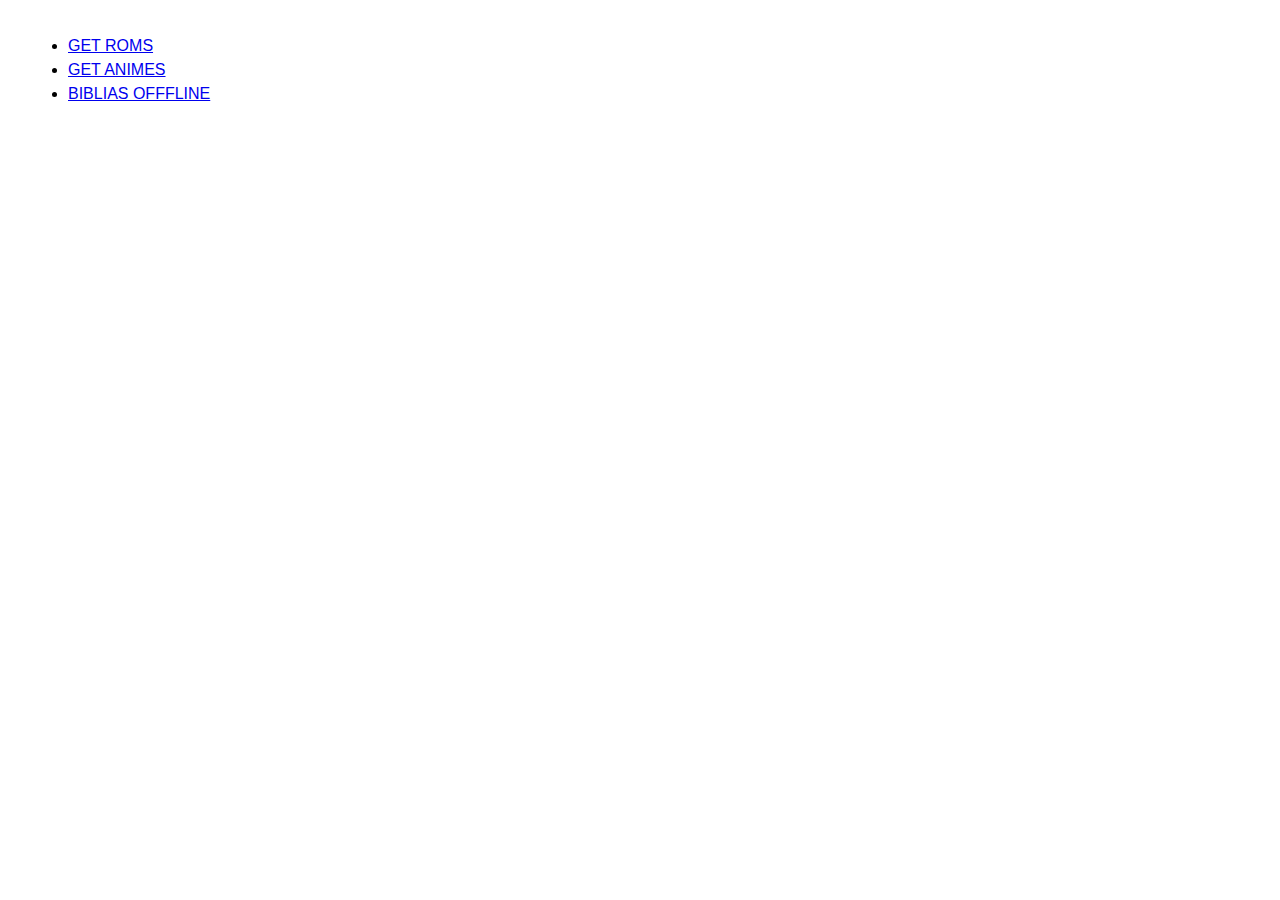
<file: docs/index.html>
<!DOCTYPE html>
<html lang="en">
  <head>
    <meta charset="UTF-8" />
    <meta http-equiv="X-UA-Compatible" content="IE=edge" />
    <meta name="viewport" content="width=device-width, initial-scale=1.0" />
    <title>Pages</title>
    <style>
      body {
        padding: 10px 20px;
        font-family: Arial, Helvetica, sans-serif;
        line-height: 1.5rem;
      }

      .title {
        margin-bottom: 50px;
        text-align: center;
      }
    </style>
  </head>
  <body>
    <div>
      <ul>
        <li>
          <a href="/web-pages/get-roms">GET ROMS</a>
        </li>
        <li>
          <a href="/web-pages/get-animes">GET ANIMES</a>
        </li>
        <li>
          <a href="/web-pages/biblias-offline">BIBLIAS OFFFLINE</a>
        </li>
      </ul>
    </div>
  </body>
</html>
</file>
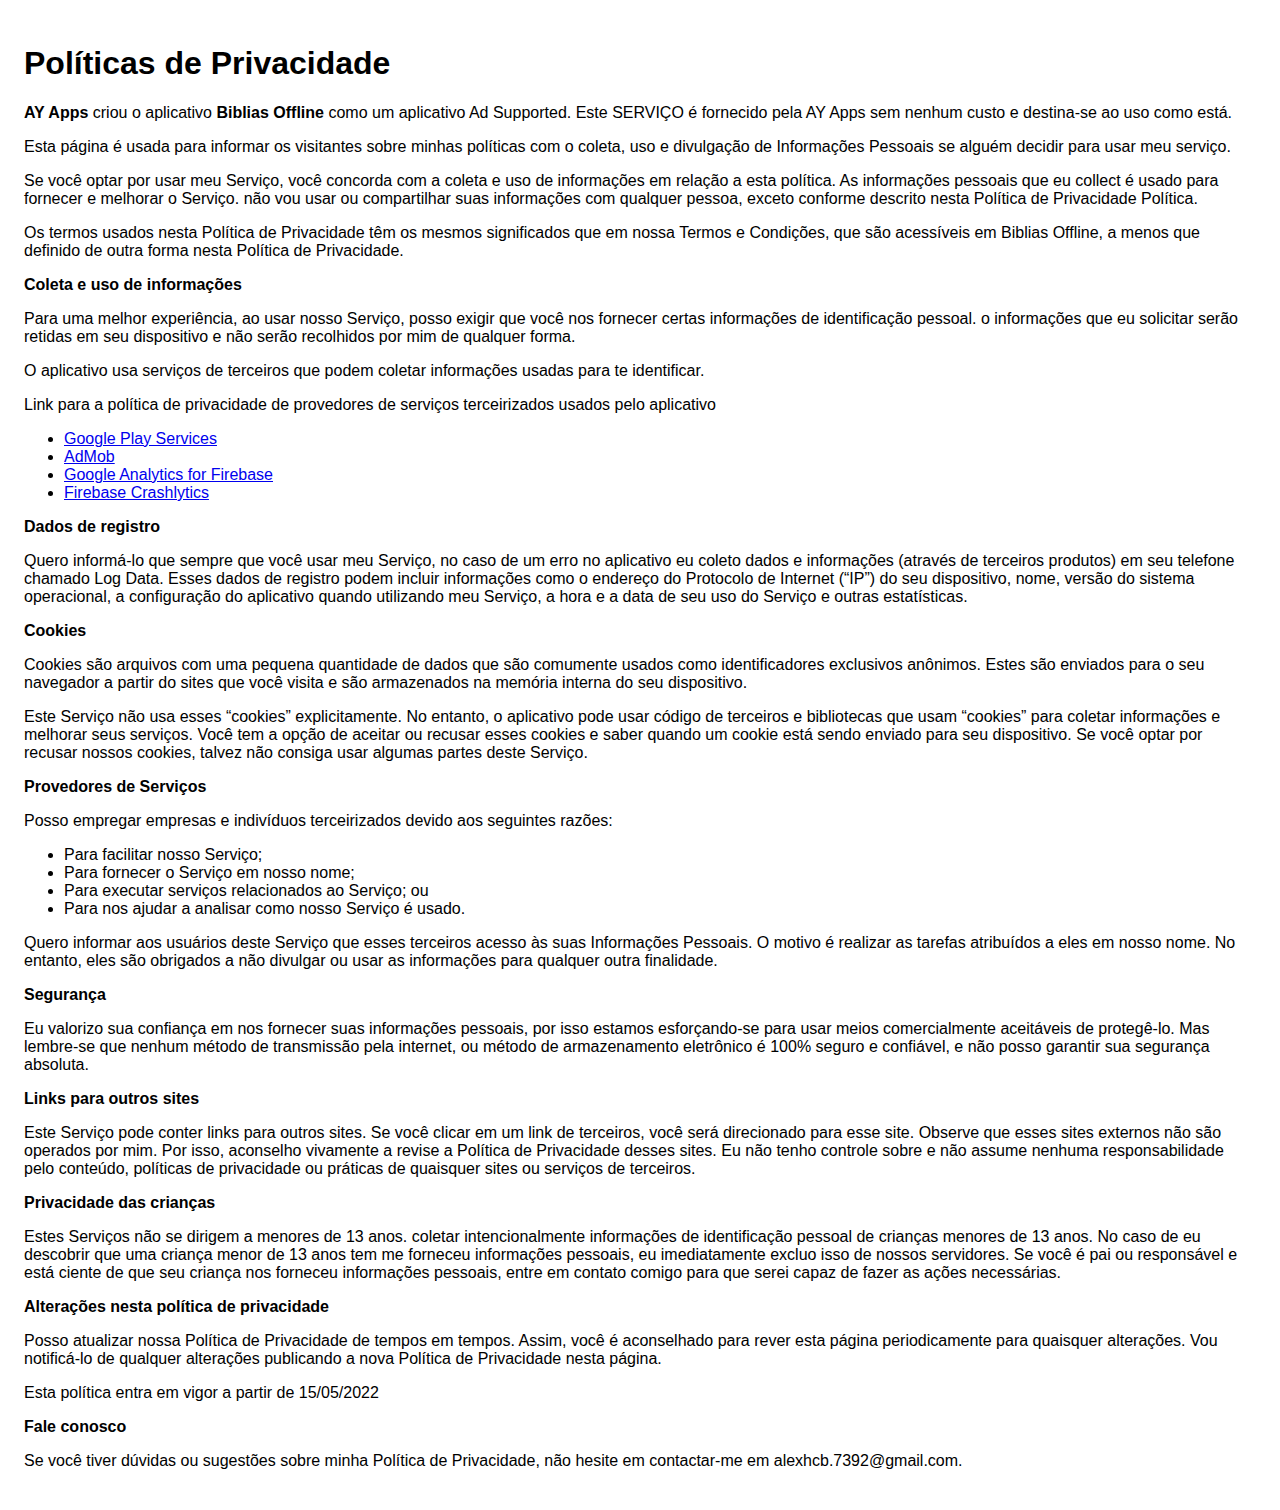
<file: docs/biblias-offline/index.html>
<!DOCTYPE html>
<html lang="en">
  <head>
    <meta charset="utf-8" />
    <meta http-equiv="X-UA-Compatible" content="IE=edge" />
    <meta name="viewport" content="width=device-width" />
    <title>Políticas de Privacidade</title>
    <style>
      body {
        font-family: Arial, Helvetica, sans-serif;
        padding: 1em;
      }
    </style>
  </head>
  <body>
    <h1>Políticas de Privacidade</h1>
    <p>
      <strong>AY Apps</strong> criou o aplicativo
      <strong>Biblias Offline</strong> como um aplicativo Ad Supported. Este
      SERVIÇO é fornecido pela AY Apps sem nenhum custo e destina-se ao uso como
      está.
    </p>
    <p>
      Esta página é usada para informar os visitantes sobre minhas políticas com
      o coleta, uso e divulgação de Informações Pessoais se alguém decidir para
      usar meu serviço.
    </p>
    <p>
      Se você optar por usar meu Serviço, você concorda com a coleta e uso de
      informações em relação a esta política. As informações pessoais que eu
      collect é usado para fornecer e melhorar o Serviço. não vou usar ou
      compartilhar suas informações com qualquer pessoa, exceto conforme
      descrito nesta Política de Privacidade Política.
    </p>
    <p>
      Os termos usados ​​nesta Política de Privacidade têm os mesmos
      significados que em nossa Termos e Condições, que são acessíveis em
      Biblias Offline, a menos que definido de outra forma nesta Política de
      Privacidade.
    </p>
    <p><strong>Coleta e uso de informações</strong></p>
    <p>
      Para uma melhor experiência, ao usar nosso Serviço, posso exigir que você
      nos fornecer certas informações de identificação pessoal. o informações
      que eu solicitar serão retidas em seu dispositivo e não serão recolhidos
      por mim de qualquer forma.
    </p>
    <div>
      <p>
        O aplicativo usa serviços de terceiros que podem coletar informações
        usadas para te identificar.
      </p>
      <p>
        Link para a política de privacidade de provedores de serviços
        terceirizados usados pelo aplicativo
      </p>
      <ul>
        <li>
          <a
            href="https://www.google.com/policies/privacy/"
            target="_blank"
            rel="noopener noreferrer"
            >Google Play Services</a
          >
        </li>
        <li>
          <a
            href="https://support.google.com/admob/answer/6128543?hl=en"
            target="_blank"
            rel="noopener noreferrer"
            >AdMob</a
          >
        </li>
        <li>
          <a
            href="https://firebase.google.com/policies/analytics"
            target="_blank"
            rel="noopener noreferrer"
            >Google Analytics for Firebase</a
          >
        </li>
        <li>
          <a
            href="https://firebase.google.com/support/privacy/"
            target="_blank"
            rel="noopener noreferrer"
            >Firebase Crashlytics</a
          >
        </li>
        <!----><!----><!----><!----><!----><!----><!----><!----><!----><!----><!----><!----><!----><!----><!----><!----><!----><!----><!----><!----><!----><!----><!----><!---->
      </ul>
    </div>
    <p><strong>Dados de registro</strong></p>
    <p>
      Quero informá-lo que sempre que você usar meu Serviço, no caso de um erro
      no aplicativo eu coleto dados e informações (através de terceiros
      produtos) em seu telefone chamado Log Data. Esses dados de registro podem
      incluir informações como o endereço do Protocolo de Internet (“IP”) do seu
      dispositivo, nome, versão do sistema operacional, a configuração do
      aplicativo quando utilizando meu Serviço, a hora e a data de seu uso do
      Serviço e outras estatísticas.
    </p>
    <p><strong>Cookies</strong></p>
    <p>
      Cookies são arquivos com uma pequena quantidade de dados que são comumente
      usados ​​como identificadores exclusivos anônimos. Estes são enviados para
      o seu navegador a partir do sites que você visita e são armazenados na
      memória interna do seu dispositivo.
    </p>
    <p>
      Este Serviço não usa esses “cookies” explicitamente. No entanto, o
      aplicativo pode usar código de terceiros e bibliotecas que usam “cookies”
      para coletar informações e melhorar seus serviços. Você tem a opção de
      aceitar ou recusar esses cookies e saber quando um cookie está sendo
      enviado para seu dispositivo. Se você optar por recusar nossos cookies,
      talvez não consiga usar algumas partes deste Serviço.
    </p>
    <p><strong>Provedores de Serviços</strong></p>
    <p>
      Posso empregar empresas e indivíduos terceirizados devido aos seguintes
      razões:
    </p>
    <ul>
      <li>Para facilitar nosso Serviço;</li>
      <li>Para fornecer o Serviço em nosso nome;</li>
      <li>Para executar serviços relacionados ao Serviço; ou</li>
      <li>Para nos ajudar a analisar como nosso Serviço é usado.</li>
    </ul>
    <p>
      Quero informar aos usuários deste Serviço que esses terceiros acesso às
      suas Informações Pessoais. O motivo é realizar as tarefas atribuídos a
      eles em nosso nome. No entanto, eles são obrigados a não divulgar ou usar
      as informações para qualquer outra finalidade.
    </p>
    <p><strong>Segurança</strong></p>
    <p>
      Eu valorizo ​​sua confiança em nos fornecer suas informações pessoais, por
      isso estamos esforçando-se para usar meios comercialmente aceitáveis ​​de
      protegê-lo. Mas lembre-se que nenhum método de transmissão pela internet,
      ou método de armazenamento eletrônico é 100% seguro e confiável, e não
      posso garantir sua segurança absoluta.
    </p>
    <p><strong>Links para outros sites</strong></p>
    <p>
      Este Serviço pode conter links para outros sites. Se você clicar em um
      link de terceiros, você será direcionado para esse site. Observe que esses
      sites externos não são operados por mim. Por isso, aconselho vivamente a
      revise a Política de Privacidade desses sites. Eu não tenho controle sobre
      e não assume nenhuma responsabilidade pelo conteúdo, políticas de
      privacidade ou práticas de quaisquer sites ou serviços de terceiros.
    </p>
    <p><strong>Privacidade das crianças</strong></p>
    <div>
      <p>
        Estes Serviços não se dirigem a menores de 13 anos. coletar
        intencionalmente informações de identificação pessoal de crianças
        menores de 13 anos. No caso de eu descobrir que uma criança menor de 13
        anos tem me forneceu informações pessoais, eu imediatamente excluo isso
        de nossos servidores. Se você é pai ou responsável e está ciente de que
        seu criança nos forneceu informações pessoais, entre em contato comigo
        para que serei capaz de fazer as ações necessárias.
      </p>
    </div>
    <!---->
    <p><strong>Alterações nesta política de privacidade</strong></p>
    <p>
      Posso atualizar nossa Política de Privacidade de tempos em tempos. Assim,
      você é aconselhado para rever esta página periodicamente para quaisquer
      alterações. Vou notificá-lo de qualquer alterações publicando a nova
      Política de Privacidade nesta página.
    </p>
    <p>Esta política entra em vigor a partir de 15/05/2022</p>
    <p><strong>Fale conosco</strong></p>
    <p>
      Se você tiver dúvidas ou sugestões sobre minha Política de Privacidade,
      não hesite em contactar-me em alexhcb.7392@gmail.com.
    </p>
  </body>
</html>
</file>
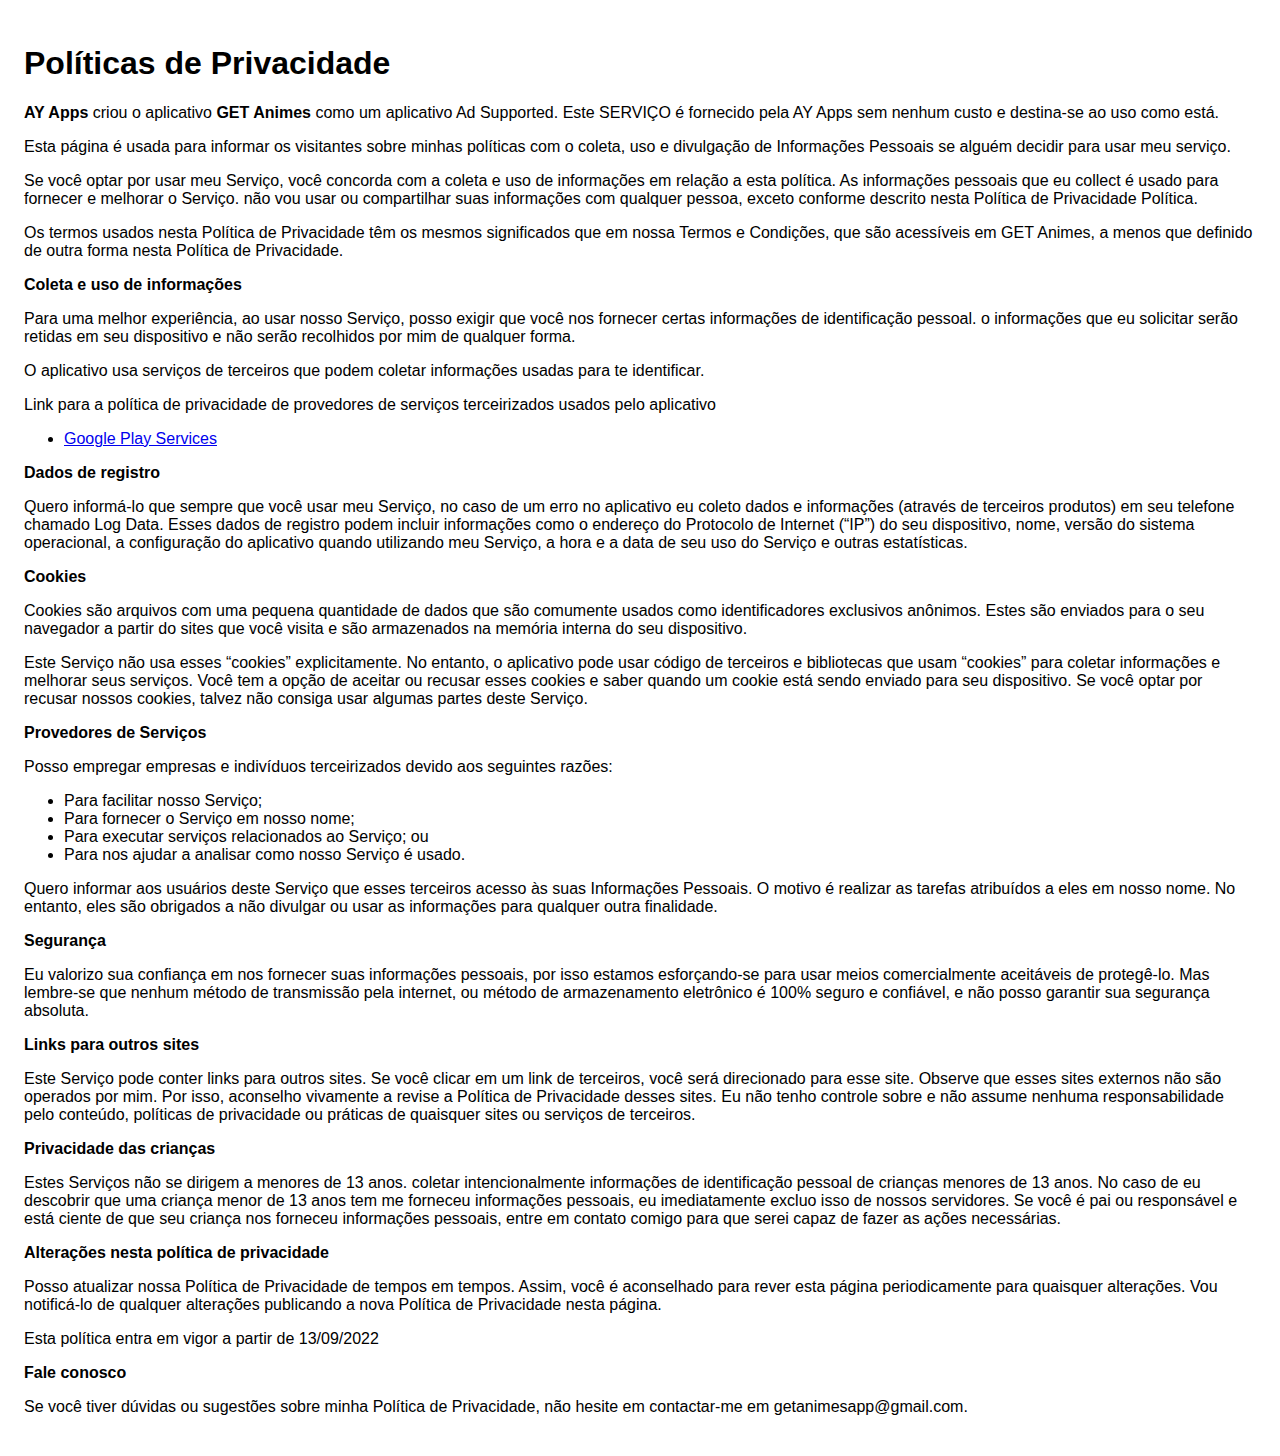
<file: docs/get-animes/index.html>
<!DOCTYPE html>
<html lang="en">
  <head>
    <meta charset="utf-8" />
    <meta http-equiv="X-UA-Compatible" content="IE=edge" />
    <meta name="viewport" content="width=device-width" />
    <title>GET ANIMES</title>
    <style>
      body {
        font-family: Arial, Helvetica, sans-serif;
        padding: 1em;
      }
    </style>
  </head>
  <body>
    <h1>Políticas de Privacidade</h1>
    <p>
      <strong>AY Apps</strong> criou o aplicativo
      <strong>GET Animes</strong> como um aplicativo Ad Supported. Este SERVIÇO
      é fornecido pela AY Apps sem nenhum custo e destina-se ao uso como está.
    </p>
    <p>
      Esta página é usada para informar os visitantes sobre minhas políticas com
      o coleta, uso e divulgação de Informações Pessoais se alguém decidir para
      usar meu serviço.
    </p>
    <p>
      Se você optar por usar meu Serviço, você concorda com a coleta e uso de
      informações em relação a esta política. As informações pessoais que eu
      collect é usado para fornecer e melhorar o Serviço. não vou usar ou
      compartilhar suas informações com qualquer pessoa, exceto conforme
      descrito nesta Política de Privacidade Política.
    </p>
    <p>
      Os termos usados ​​nesta Política de Privacidade têm os mesmos
      significados que em nossa Termos e Condições, que são acessíveis em GET
      Animes, a menos que definido de outra forma nesta Política de Privacidade.
    </p>
    <p><strong>Coleta e uso de informações</strong></p>
    <p>
      Para uma melhor experiência, ao usar nosso Serviço, posso exigir que você
      nos fornecer certas informações de identificação pessoal. o informações
      que eu solicitar serão retidas em seu dispositivo e não serão recolhidos
      por mim de qualquer forma.
    </p>
    <div>
      <p>
        O aplicativo usa serviços de terceiros que podem coletar informações
        usadas para te identificar.
      </p>
      <p>
        Link para a política de privacidade de provedores de serviços
        terceirizados usados pelo aplicativo
      </p>
      <ul>
        <li>
          <a
            href="https://www.google.com/policies/privacy/"
            target="_blank"
            rel="noopener noreferrer"
            >Google Play Services</a
          >
        </li>
        <!----><!----><!----><!----><!----><!----><!----><!----><!----><!----><!----><!----><!----><!----><!----><!----><!----><!----><!----><!----><!----><!----><!----><!---->
      </ul>
    </div>
    <p><strong>Dados de registro</strong></p>
    <p>
      Quero informá-lo que sempre que você usar meu Serviço, no caso de um erro
      no aplicativo eu coleto dados e informações (através de terceiros
      produtos) em seu telefone chamado Log Data. Esses dados de registro podem
      incluir informações como o endereço do Protocolo de Internet (“IP”) do seu
      dispositivo, nome, versão do sistema operacional, a configuração do
      aplicativo quando utilizando meu Serviço, a hora e a data de seu uso do
      Serviço e outras estatísticas.
    </p>
    <p><strong>Cookies</strong></p>
    <p>
      Cookies são arquivos com uma pequena quantidade de dados que são comumente
      usados ​​como identificadores exclusivos anônimos. Estes são enviados para
      o seu navegador a partir do sites que você visita e são armazenados na
      memória interna do seu dispositivo.
    </p>
    <p>
      Este Serviço não usa esses “cookies” explicitamente. No entanto, o
      aplicativo pode usar código de terceiros e bibliotecas que usam “cookies”
      para coletar informações e melhorar seus serviços. Você tem a opção de
      aceitar ou recusar esses cookies e saber quando um cookie está sendo
      enviado para seu dispositivo. Se você optar por recusar nossos cookies,
      talvez não consiga usar algumas partes deste Serviço.
    </p>
    <p><strong>Provedores de Serviços</strong></p>
    <p>
      Posso empregar empresas e indivíduos terceirizados devido aos seguintes
      razões:
    </p>
    <ul>
      <li>Para facilitar nosso Serviço;</li>
      <li>Para fornecer o Serviço em nosso nome;</li>
      <li>Para executar serviços relacionados ao Serviço; ou</li>
      <li>Para nos ajudar a analisar como nosso Serviço é usado.</li>
    </ul>
    <p>
      Quero informar aos usuários deste Serviço que esses terceiros acesso às
      suas Informações Pessoais. O motivo é realizar as tarefas atribuídos a
      eles em nosso nome. No entanto, eles são obrigados a não divulgar ou usar
      as informações para qualquer outra finalidade.
    </p>
    <p><strong>Segurança</strong></p>
    <p>
      Eu valorizo ​​sua confiança em nos fornecer suas informações pessoais, por
      isso estamos esforçando-se para usar meios comercialmente aceitáveis ​​de
      protegê-lo. Mas lembre-se que nenhum método de transmissão pela internet,
      ou método de armazenamento eletrônico é 100% seguro e confiável, e não
      posso garantir sua segurança absoluta.
    </p>
    <p><strong>Links para outros sites</strong></p>
    <p>
      Este Serviço pode conter links para outros sites. Se você clicar em um
      link de terceiros, você será direcionado para esse site. Observe que esses
      sites externos não são operados por mim. Por isso, aconselho vivamente a
      revise a Política de Privacidade desses sites. Eu não tenho controle sobre
      e não assume nenhuma responsabilidade pelo conteúdo, políticas de
      privacidade ou práticas de quaisquer sites ou serviços de terceiros.
    </p>
    <p><strong>Privacidade das crianças</strong></p>
    <div>
      <p>
        Estes Serviços não se dirigem a menores de 13 anos. coletar
        intencionalmente informações de identificação pessoal de crianças
        menores de 13 anos. No caso de eu descobrir que uma criança menor de 13
        anos tem me forneceu informações pessoais, eu imediatamente excluo isso
        de nossos servidores. Se você é pai ou responsável e está ciente de que
        seu criança nos forneceu informações pessoais, entre em contato comigo
        para que serei capaz de fazer as ações necessárias.
      </p>
    </div>
    <!---->
    <p><strong>Alterações nesta política de privacidade</strong></p>
    <p>
      Posso atualizar nossa Política de Privacidade de tempos em tempos. Assim,
      você é aconselhado para rever esta página periodicamente para quaisquer
      alterações. Vou notificá-lo de qualquer alterações publicando a nova
      Política de Privacidade nesta página.
    </p>
    <p>Esta política entra em vigor a partir de 13/09/2022</p>
    <p><strong>Fale conosco</strong></p>
    <p>
      Se você tiver dúvidas ou sugestões sobre minha Política de Privacidade,
      não hesite em contactar-me em getanimesapp@gmail.com.
    </p>
  </body>
</html>
</file>
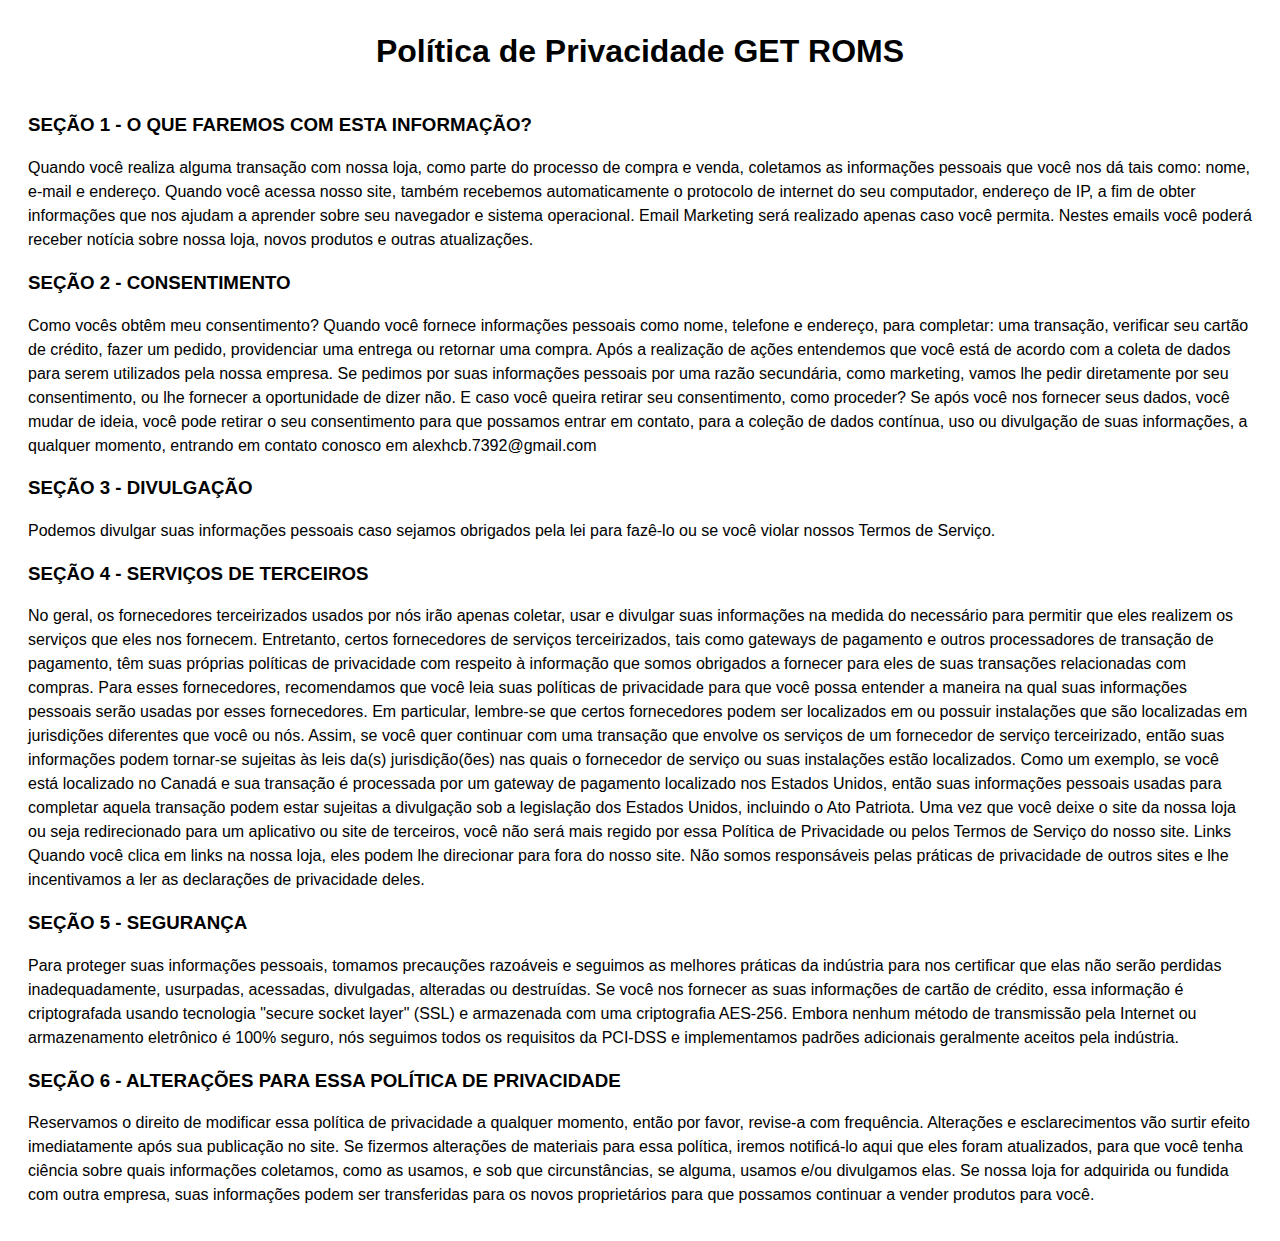
<file: docs/get-roms/index.html>
<!DOCTYPE html>
<html lang="en">
  <head>
    <meta charset="UTF-8" />
    <meta http-equiv="X-UA-Compatible" content="IE=edge" />
    <meta name="viewport" content="width=device-width, initial-scale=1.0" />
    <title>GET ROMS</title>
    <style>
      body {
        padding: 10px 20px;
        font-family: Arial, Helvetica, sans-serif;
        line-height: 1.5rem;
      }

      .title {
        margin-bottom: 50px;
        text-align: center;
      }
    </style>
  </head>
  <body>
    <div class="title">
      <h1>Política de Privacidade GET ROMS</h1>
    </div>
    <div>
      <h3>SEÇÃO 1 - O QUE FAREMOS COM ESTA INFORMAÇÃO?</h3>
      <p>
        Quando você realiza alguma transação com nossa loja, como parte do
        processo de compra e venda, coletamos as informações pessoais que você
        nos dá tais como: nome, e-mail e endereço. Quando você acessa nosso
        site, também recebemos automaticamente o protocolo de internet do seu
        computador, endereço de IP, a fim de obter informações que nos ajudam a
        aprender sobre seu navegador e sistema operacional. Email Marketing será
        realizado apenas caso você permita. Nestes emails você poderá receber
        notícia sobre nossa loja, novos produtos e outras atualizações.
      </p>

      <h3>SEÇÃO 2 - CONSENTIMENTO</h3>
      <p>
        Como vocês obtêm meu consentimento? Quando você fornece informações
        pessoais como nome, telefone e endereço, para completar: uma transação,
        verificar seu cartão de crédito, fazer um pedido, providenciar uma
        entrega ou retornar uma compra. Após a realização de ações entendemos
        que você está de acordo com a coleta de dados para serem utilizados pela
        nossa empresa. Se pedimos por suas informações pessoais por uma razão
        secundária, como marketing, vamos lhe pedir diretamente por seu
        consentimento, ou lhe fornecer a oportunidade de dizer não. E caso você
        queira retirar seu consentimento, como proceder? Se após você nos
        fornecer seus dados, você mudar de ideia, você pode retirar o seu
        consentimento para que possamos entrar em contato, para a coleção de
        dados contínua, uso ou divulgação de suas informações, a qualquer
        momento, entrando em contato conosco em alexhcb.7392@gmail.com
      </p>
      <h3>SEÇÃO 3 - DIVULGAÇÃO</h3>

      <p>
        Podemos divulgar suas informações pessoais caso sejamos obrigados pela
        lei para fazê-lo ou se você violar nossos Termos de Serviço.
      </p>

      <h3>SEÇÃO 4 - SERVIÇOS DE TERCEIROS</h3>

      <p>
        No geral, os fornecedores terceirizados usados por nós irão apenas
        coletar, usar e divulgar suas informações na medida do necessário para
        permitir que eles realizem os serviços que eles nos fornecem.
        Entretanto, certos fornecedores de serviços terceirizados, tais como
        gateways de pagamento e outros processadores de transação de pagamento,
        têm suas próprias políticas de privacidade com respeito à informação que
        somos obrigados a fornecer para eles de suas transações relacionadas com
        compras. Para esses fornecedores, recomendamos que você leia suas
        políticas de privacidade para que você possa entender a maneira na qual
        suas informações pessoais serão usadas por esses fornecedores. Em
        particular, lembre-se que certos fornecedores podem ser localizados em
        ou possuir instalações que são localizadas em jurisdições diferentes que
        você ou nós. Assim, se você quer continuar com uma transação que envolve
        os serviços de um fornecedor de serviço terceirizado, então suas
        informações podem tornar-se sujeitas às leis da(s) jurisdição(ões) nas
        quais o fornecedor de serviço ou suas instalações estão localizados.
        Como um exemplo, se você está localizado no Canadá e sua transação é
        processada por um gateway de pagamento localizado nos Estados Unidos,
        então suas informações pessoais usadas para completar aquela transação
        podem estar sujeitas a divulgação sob a legislação dos Estados Unidos,
        incluindo o Ato Patriota. Uma vez que você deixe o site da nossa loja ou
        seja redirecionado para um aplicativo ou site de terceiros, você não
        será mais regido por essa Política de Privacidade ou pelos Termos de
        Serviço do nosso site. Links Quando você clica em links na nossa loja,
        eles podem lhe direcionar para fora do nosso site. Não somos
        responsáveis pelas práticas de privacidade de outros sites e lhe
        incentivamos a ler as declarações de privacidade deles.
      </p>
      <h3>SEÇÃO 5 - SEGURANÇA</h3>

      <p>
        Para proteger suas informações pessoais, tomamos precauções razoáveis e
        seguimos as melhores práticas da indústria para nos certificar que elas
        não serão perdidas inadequadamente, usurpadas, acessadas, divulgadas,
        alteradas ou destruídas. Se você nos fornecer as suas informações de
        cartão de crédito, essa informação é criptografada usando tecnologia
        "secure socket layer" (SSL) e armazenada com uma criptografia AES-256.
        Embora nenhum método de transmissão pela Internet ou armazenamento
        eletrônico é 100% seguro, nós seguimos todos os requisitos da PCI-DSS e
        implementamos padrões adicionais geralmente aceitos pela indústria.
      </p>

      <h3>SEÇÃO 6 - ALTERAÇÕES PARA ESSA POLÍTICA DE PRIVACIDADE</h3>
      <p>
        Reservamos o direito de modificar essa política de privacidade a
        qualquer momento, então por favor, revise-a com frequência. Alterações e
        esclarecimentos vão surtir efeito imediatamente após sua publicação no
        site. Se fizermos alterações de materiais para essa política, iremos
        notificá-lo aqui que eles foram atualizados, para que você tenha ciência
        sobre quais informações coletamos, como as usamos, e sob que
        circunstâncias, se alguma, usamos e/ou divulgamos elas. Se nossa loja
        for adquirida ou fundida com outra empresa, suas informações podem ser
        transferidas para os novos proprietários para que possamos continuar a
        vender produtos para você.
      </p>
    </div>
  </body>
</html>
</file>
